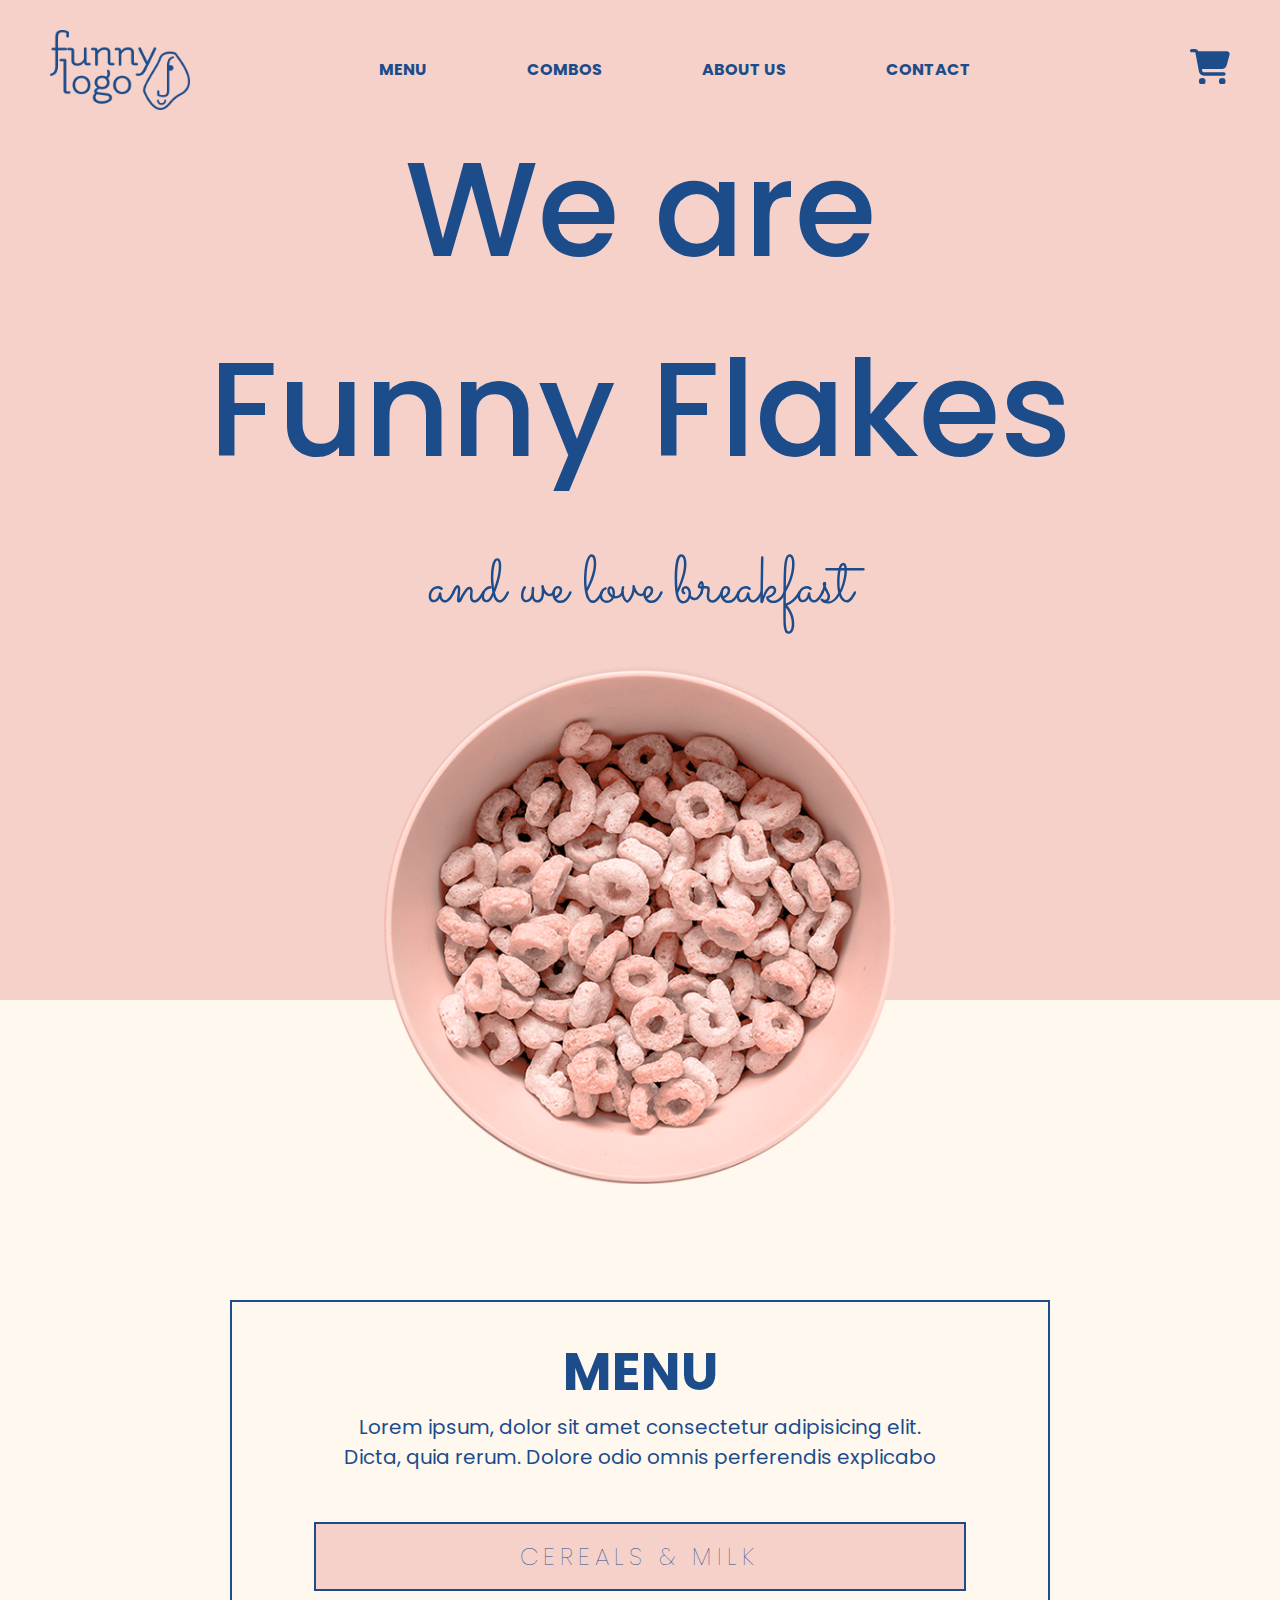
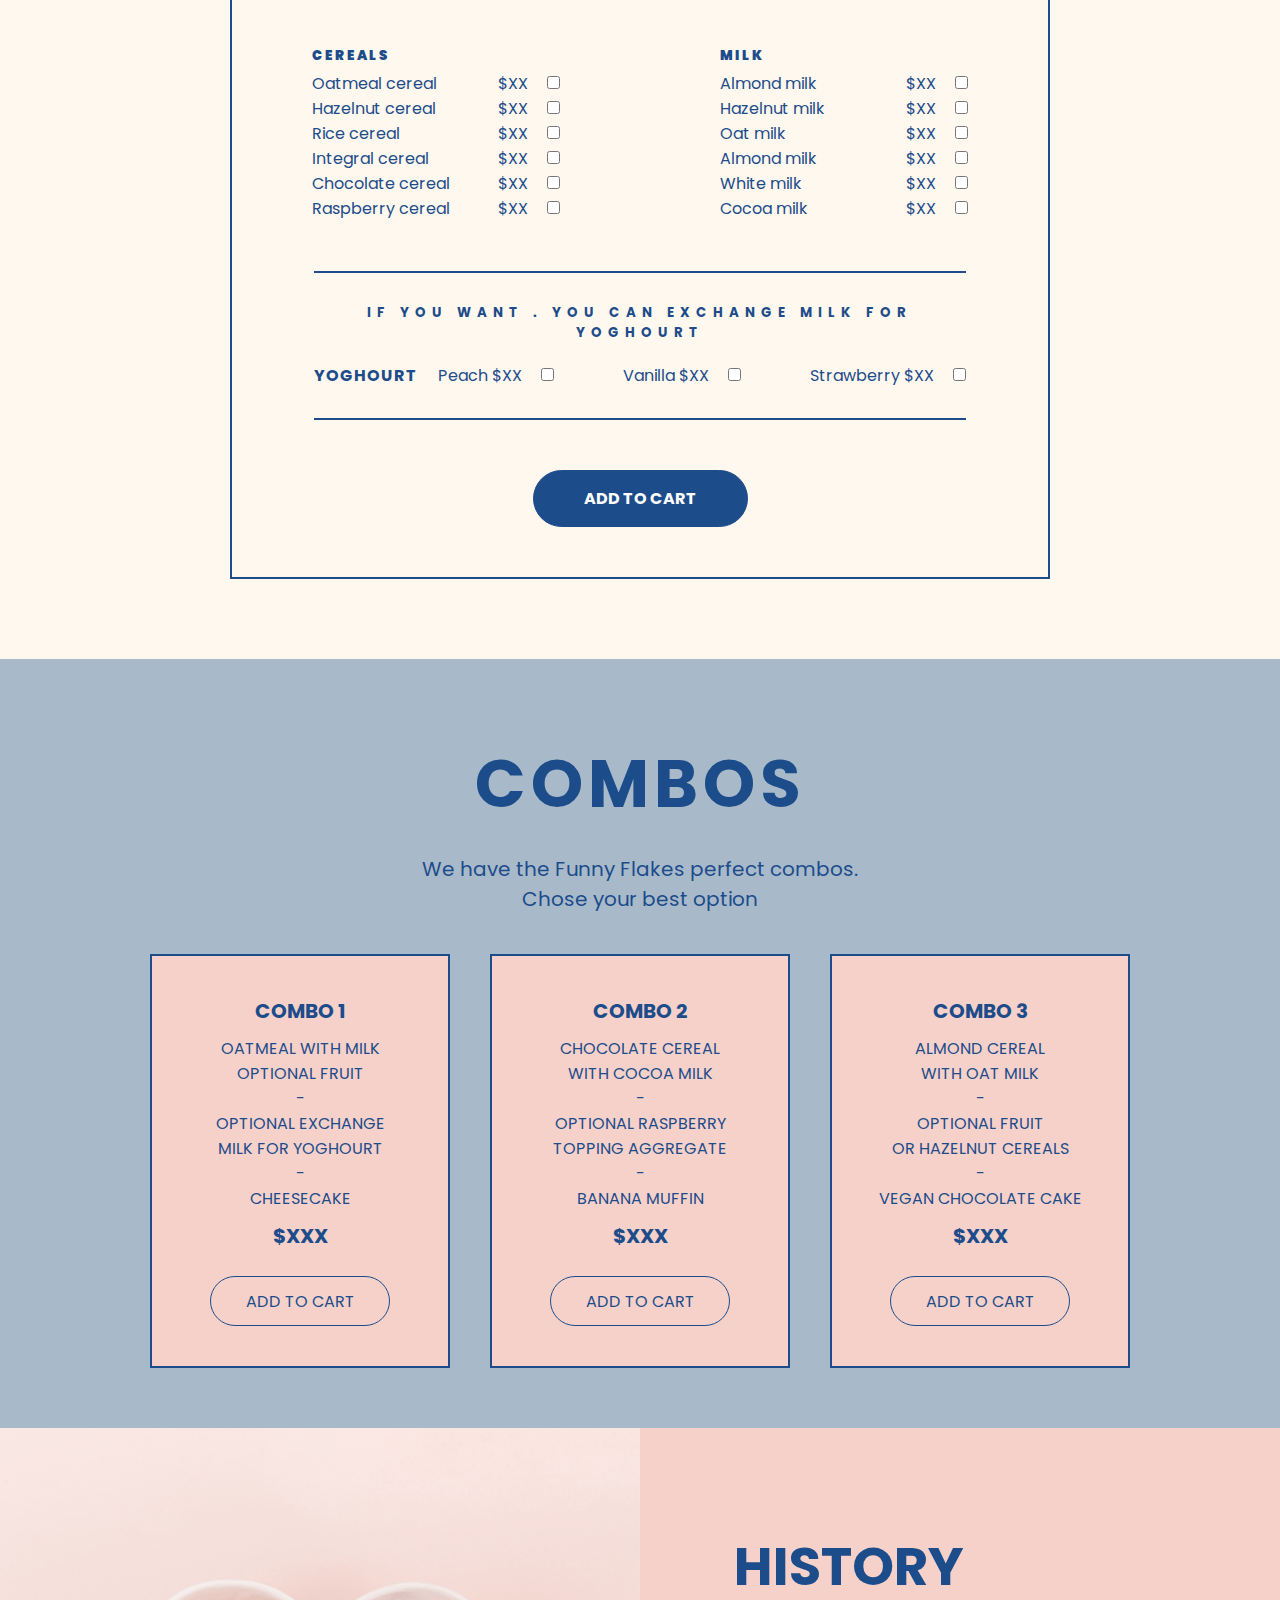
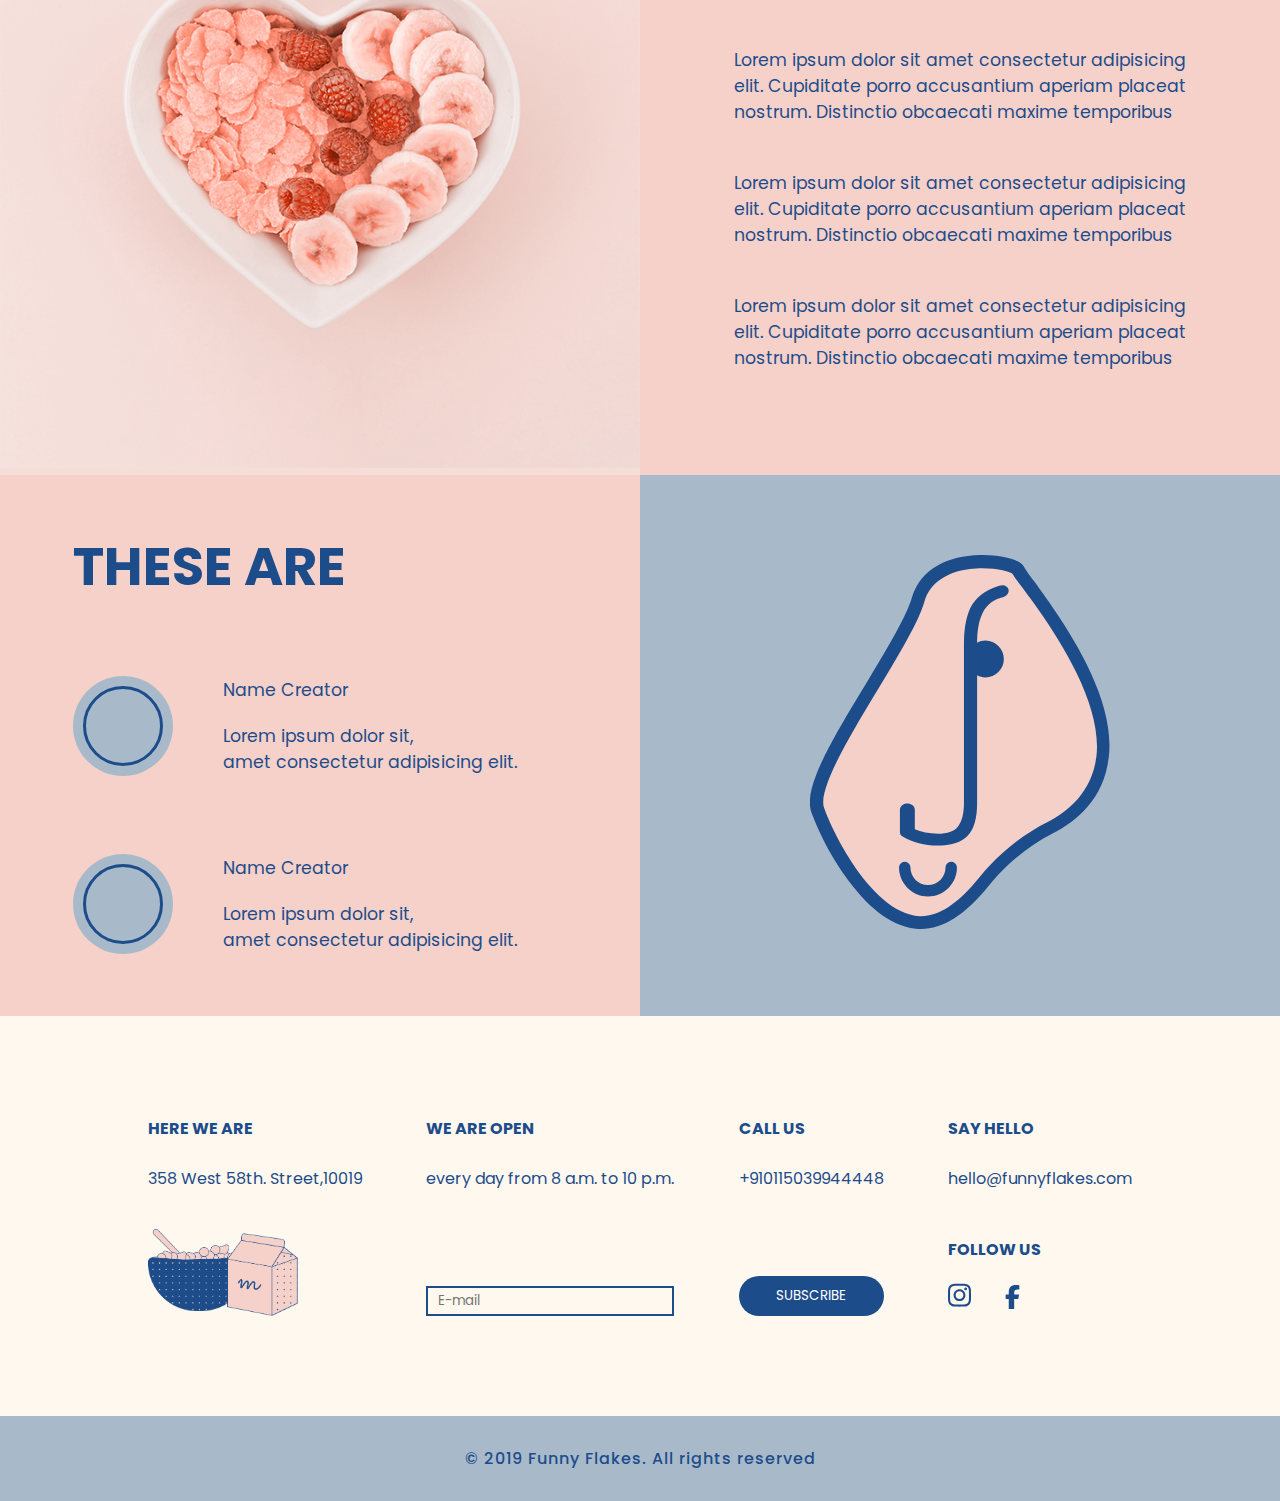
<file: index.html>
<!DOCTYPE html>
<html lang="en">
<head>
    <meta charset="UTF-8">
    <meta http-equiv="X-UA-Compatible" content="IE=edge">
    <meta name="viewport" content="width=device-width, initial-scale=1.0">
    <title>Restaurant</title>
    <link rel="stylesheet" href="style.css">
</head>
<body>
    <div class="container">
        <header>
            <div class="menubar">
                <img src="picture/Logo.png" alt="">
                <div class="menubar-list" id="sidenav">
                    <ul>
                        <a href="javascript:void(0)" class="closebtn" id="close" onclick="closeSidebar()">&times;</a>
                        <li><a href="#">MENU</a></li>
                        <li><a href="#">COMBOS</a></li>
                        <li><a href="#">ABOUT US</a></li>
                        <li><a href="#">CONTACT</a></li>
                    </ul>
                </div>
                <div class="ham-cart">
                    <a href="#" id="cart"><svg xmlns="http://www.w3.org/2000/svg" viewBox="0 0 576 512"><!--!Font Awesome Free 6.7.2 by @fontawesome - https://fontawesome.com License - https://fontawesome.com/license/free Copyright 2024 Fonticons, Inc.--><path d="M0 24C0 10.7 10.7 0 24 0L69.5 0c22 0 41.5 12.8 50.6 32l411 0c26.3 0 45.5 25 38.6 50.4l-41 152.3c-8.5 31.4-37 53.3-69.5 53.3l-288.5 0 5.4 28.5c2.2 11.3 12.1 19.5 23.6 19.5L488 336c13.3 0 24 10.7 24 24s-10.7 24-24 24l-288.3 0c-34.6 0-64.3-24.6-70.7-58.5L77.4 54.5c-.7-3.8-4-6.5-7.9-6.5L24 48C10.7 48 0 37.3 0 24zM128 464a48 48 0 1 1 96 0 48 48 0 1 1 -96 0zm336-48a48 48 0 1 1 0 96 48 48 0 1 1 0-96z"/></svg></a>
                    <a href="#" id="hamburgur" onclick="openSidebar()"><svg xmlns="http://www.w3.org/2000/svg" viewBox="0 0 448 512"><!--!Font Awesome Free 6.7.2 by @fontawesome - https://fontawesome.com License - https://fontawesome.com/license/free Copyright 2024 Fonticons, Inc.--><path d="M0 96C0 78.3 14.3 64 32 64l384 0c17.7 0 32 14.3 32 32s-14.3 32-32 32L32 128C14.3 128 0 113.7 0 96zM0 256c0-17.7 14.3-32 32-32l384 0c17.7 0 32 14.3 32 32s-14.3 32-32 32L32 288c-17.7 0-32-14.3-32-32zM448 416c0 17.7-14.3 32-32 32L32 448c-17.7 0-32-14.3-32-32s14.3-32 32-32l384 0c17.7 0 32 14.3 32 32z"/></svg></a>
                </div>
            </div>
            <div class="header-banner">
                <div class="header-text">
                    <h1>We are <br> Funny Flakes</h1>
                    <h3>and we love breakfast</h3>
                </div>
                <!-- <img src="/picture/cereal.png" alt=""> -->
                <div class="cereal-bowl">
                    <img src="picture/cereal.png" alt="">
                </div>
            </div>
        </header>
        <div class="content">
            <div class="menu-content">
                <div class="menu-container">

                    <div class="menu-header">
                        <h2>Menu</h2>
                        <p>Lorem ipsum, dolor sit amet consectetur adipisicing elit. <br> Dicta, quia rerum. Dolore odio omnis perferendis explicabo </p>
                    </div>
                    <div class="cereal-milk">
                        <div class="banner">
                            <h4>CEREALS & MILK</h4>
                        </div>
                        <div class="cereal-milk-menu">
                            <!-- <div class="cereal-milk-flex"> -->
    
                                <div class="cereal-menu">
                                    <h4>CEREALS</h4>
                                    <div class="cereal-list">
                                        <p class="text-line"><span class="menu-text">Oatmeal cereal</span><span class="price">$XX <input class="check" type="checkbox"></span></p>
                                        <p class="text-line"><span class="menu-text">Hazelnut cereal</span><span class="price">$XX <input class="check" type="checkbox"></span></p>
                                        <p class="text-line"><span class="menu-text">Rice cereal</span><span class="price">$XX <input class="check" type="checkbox"></span></p>
                                        <p class="text-line"><span class="menu-text">Integral cereal</span><span class="price">$XX <input class="check" type="checkbox"></span></p>
                                        <p class="text-line"><span class="menu-text">Chocolate cereal</span><span class="price">$XX <input class="check" type="checkbox"></span></p>
                                        <p class="text-line"><span class="menu-text">Raspberry cereal</span><span class="price">$XX <input class="check" type="checkbox"></span></p>
                                    </div>
                                </div>
                                <div class="milk-menu">
                                    <h4>MILK</h4>
                                    <div class="milk-list">
                                        <p class="text-line"><span class="menu-text">Almond milk</span><span class="price">$XX <input class="check" type="checkbox"></span></p>
                                        <p class="text-line"><span class="menu-text">Hazelnut milk</span><span class="price">$XX <input class="check" type="checkbox"></span></p>
                                        <p class="text-line"><span class="menu-text">Oat milk</span><span class="price">$XX <input class="check" type="checkbox"></span></p>
                                        <p class="text-line"><span class="menu-text">Almond milk</span><span class="price">$XX <input class="check" type="checkbox"></span></p>
                                        <p class="text-line"><span class="menu-text">White milk</span><span class="price">$XX <input class="check" type="checkbox"></span></p>
                                        <p class="text-line"><span class="menu-text">Cocoa milk</span><span class="price">$XX <input class="check" type="checkbox"></span></p>
                                    </div>
                                </div>
                            <!-- </div> -->
                        </div>
                    </div>
                    <hr>
                    <div class="yoghourt">
                        <h4>IF YOU WANT . YOU CAN EXCHANGE MILK FOR YOGHOURT</h4>
                        <div class="yoghourt-text">
                            <div class="yoghourt-list">
                                <h5>YOGHOURT</h5>
                                <div class="yoghourt-option">
                                    <p><span>Peach $XX </span><input type="checkbox"></p>
                                    <p><span>Vanilla $XX </span><input type="checkbox"></p>
                                    <p><span>Strawberry $XX </span><input type="checkbox"></p>
                                </div>
                            </div>
                        </div>
                    </div>
                    <hr>
                    <button>ADD TO CART</button>
                </div>
            </div>
            <div class="combos">
                <div class="combos-header">
                    <h2>COMBOS</h2>
                    <p>We have the Funny Flakes perfect combos. <br> Chose your best option</p>
                </div>
                <div class="all-combos">
                    <div class="combos-list">
                        <h5>COMBO 1</h5>
                        <p>OATMEAL WITH MILK <br> OPTIONAL FRUIT <br> - <br> OPTIONAL EXCHANGE <br> MILK FOR YOGHOURT <br> - <br> CHEESECAKE <br></p>
                        <h5>$XXX</h5> <br>
                        <button>ADD TO CART</button>
                    </div>
                    <div class="combos-list">
                        <h5>COMBO 2</h5>
                        <p> CHOCOLATE CEREAL <br> WITH COCOA MILK <br> - <br> OPTIONAL RASPBERRY <br> TOPPING AGGREGATE <br> - <br> BANANA MUFFIN <br></p>
                        <h5>$XXX</h5> <br>
                        <button>ADD TO CART</button>
                    </div>
                    <div class="combos-list">
                        <h5>COMBO 3</h5>
                        <p>ALMOND CEREAL <br> WITH OAT MILK <br> - <br> OPTIONAL FRUIT <br> OR HAZELNUT CEREALS <br> - <br> VEGAN CHOCOLATE CAKE <br></p>
                        <h5>$XXX</h5> <br>
                        <button>ADD TO CART</button>
                    </div>
                </div>
            </div>
            <div class="history">
                <div class="history-pic">
                    <img src="picture/granola heart.png" alt="">
                </div>
                <div class="history-text">
                    <h2>HISTORY</h2>
                    <p>Lorem ipsum dolor sit amet consectetur  adipisicing <br> elit. Cupiditate porro accusantium aperiam placeat <br> nostrum. Distinctio obcaecati maxime temporibus</p><br>
                    <p>Lorem ipsum dolor sit amet consectetur  adipisicing <br> elit. Cupiditate porro accusantium aperiam placeat <br> nostrum. Distinctio obcaecati maxime temporibus</p><br>
                    <p>Lorem ipsum dolor sit amet consectetur  adipisicing <br> elit. Cupiditate porro accusantium aperiam placeat <br> nostrum. Distinctio obcaecati maxime temporibus</p><br>
                </div>
            </div>
            <div class="these-are">
                <div class="these-grid">
                    <h2>THESE ARE</h2>
                    <div class="creator">
                        <div class="icon-wrap">
                            <div class="smile-icon"><div class="smile-border"></div></div>
                        </div>
                        <div class="creator-text">
                            <p>Name Creator</p>
                            <p>Lorem ipsum dolor sit, <br> amet consectetur adipisicing elit.</p>
                        </div>
                    </div>
                    <div class="creator">
                        <div class="icon-wrap">
                            <div class="smile-icon"><div class="smile-border"></div></div>
                        </div>
                        <div class="creator-text">
                            <p>Name Creator</p>
                            <p>Lorem ipsum dolor sit, <br> amet consectetur adipisicing elit.</p>
                        </div>
                    </div>
                </div>
                <div class="these-are-pic">
                    <div class="idk">
                        <img src="picture/IDK.svg" alt="">
                    </div>
                </div>
            </div>
        </div>
        <footer>
            <div class="footer-text">
                <div class="footer-box">
                    <p id="bold">HERE WE ARE</p><br>
                    <p>358 West 58th. Street,10019</p>
                    <img src="picture/mile cereal.png" alt="">
                </div>
                <div class="footer-box">
                    <p id="bold">WE ARE OPEN</p><br>
                    <p>every day from 8 a.m. to 10 p.m.</p>
                    <input type="email" placeholder="E-mail">
                </div>
                <div class="footer-box">
                    <p id="bold">CALL US</p><br>
                    <p>+910115039944448</p>
                    <button>SUBSCRIBE</button>
                </div>
                <div class="footer-box">
                    <p id="bold">SAY HELLO</p><br>
                    <p>hello@funnyflakes.com</p>
                    <div class="follow-text">
                        <p id="bold">FOLLOW US</p>
                        <a href="#"><svg xmlns="http://www.w3.org/2000/svg" viewBox="0 0 448 512"><!--!Font Awesome Free 6.7.2 by @fontawesome - https://fontawesome.com License - https://fontawesome.com/license/free Copyright 2024 Fonticons, Inc.--><path d="M224.1 141c-63.6 0-114.9 51.3-114.9 114.9s51.3 114.9 114.9 114.9S339 319.5 339 255.9 287.7 141 224.1 141zm0 189.6c-41.1 0-74.7-33.5-74.7-74.7s33.5-74.7 74.7-74.7 74.7 33.5 74.7 74.7-33.6 74.7-74.7 74.7zm146.4-194.3c0 14.9-12 26.8-26.8 26.8-14.9 0-26.8-12-26.8-26.8s12-26.8 26.8-26.8 26.8 12 26.8 26.8zm76.1 27.2c-1.7-35.9-9.9-67.7-36.2-93.9-26.2-26.2-58-34.4-93.9-36.2-37-2.1-147.9-2.1-184.9 0-35.8 1.7-67.6 9.9-93.9 36.1s-34.4 58-36.2 93.9c-2.1 37-2.1 147.9 0 184.9 1.7 35.9 9.9 67.7 36.2 93.9s58 34.4 93.9 36.2c37 2.1 147.9 2.1 184.9 0 35.9-1.7 67.7-9.9 93.9-36.2 26.2-26.2 34.4-58 36.2-93.9 2.1-37 2.1-147.8 0-184.8zM398.8 388c-7.8 19.6-22.9 34.7-42.6 42.6-29.5 11.7-99.5 9-132.1 9s-102.7 2.6-132.1-9c-19.6-7.8-34.7-22.9-42.6-42.6-11.7-29.5-9-99.5-9-132.1s-2.6-102.7 9-132.1c7.8-19.6 22.9-34.7 42.6-42.6 29.5-11.7 99.5-9 132.1-9s102.7-2.6 132.1 9c19.6 7.8 34.7 22.9 42.6 42.6 11.7 29.5 9 99.5 9 132.1s2.7 102.7-9 132.1z"/></svg></a>
                        <a href="#"><svg id="small" xmlns="http://www.w3.org/2000/svg" viewBox="0 0 320 512"><!--!Font Awesome Free 6.7.2 by @fontawesome - https://fontawesome.com License - https://fontawesome.com/license/free Copyright 2024 Fonticons, Inc.--><path d="M80 299.3V512H196V299.3h86.5l18-97.8H196V166.9c0-51.7 20.3-71.5 72.7-71.5c16.3 0 29.4 .4 37 1.2V7.9C291.4 4 256.4 0 236.2 0C129.3 0 80 50.5 80 159.4v42.1H14v97.8H80z"/></svg></a>
                    </div>
                </div>
            </div>
            <div class="copyright">
                <p>© 2019 Funny Flakes. All rights reserved</p>
            </div>
        </footer>
    </div>
    <script>
        function openSidebar() {
            document.getElementById("sidenav").style.width = "50%";
        }
        function closeSidebar() {
            document.getElementById("sidenav").style.width = "0";
        }
    </script>
</body>
</html>
</file>
<file: style.css>
@import url('https://fonts.googleapis.com/css2?family=Poppins&display=swap');
@import url('https://fonts.googleapis.com/css2?family=Poppins&family=Sacramento&display=swap');

* {
   margin: 0;
   padding: 0;
   box-sizing: border-box;
   /* text-align: center; */
   font-family: 'Poppins', sans-serif;
}

.container {
   width: 100%;
}

#hamburgur, .closebtn {
   display: none;
}

li {
   list-style: none;
}

header {
   background: #f5d1c9;
   padding-top: 30px;
   height: 1000px;

}
.menubar {
   display: flex;
   justify-content: space-between;
   align-items: center;
}

.menubar img {
   width: 140px;
   margin: 0 20px 0 50px;
}

.menubar-list ul{
   display: flex;
   justify-content: space-between;
}
.menubar-list li{
   list-style: none;
   padding: 0 50px;
   white-space: nowrap;
}
.menubar-list a{
   text-decoration: none;
   color: #1d4c8b;
   font-weight: bold;
   font-size: 12pt;
}

.menubar svg {
   width: 40px;
   margin: 0 50px;
   fill: #1d4c8b;
}
.ham-cart {
   display: flex;
}

.header-banner {
   width: 100%;
   text-align: center;
}

.header-banner h1 {
   color: #1d4c8b;
   font-size: 100pt;
   font-weight: 500;
}
.header-banner h3 {
   padding: 30px;
   color: #1d4c8b;
   font-family: 'Sacramento', cursive;
   font-size: 50pt;
   font-weight: lighter;
}
.cereal-bowl {
   display: flex;
   justify-content: center;
}
.cereal-bowl img {
   width: 40%;
}

.content {
   text-align: center;
}

.menu-content {
   background: #fff8ee;
   padding: 300px 0 80px 0;
}

.menu-container {
   background: #fff8ee;
   border: 2px solid #1d4c8b;
   margin: 0 auto;
   width: fit-content;
}
.menu-header h2 {
   color: #1d4c8b;
   font-size: 40pt;
   text-transform: uppercase;
   margin-top: 30px;
}
.menu-header p {
   color: #1d4c8b;
   font-size: 15pt;
}
.banner {
   background: #f5d1c9;
   border: 2px solid #1d4c8b;
   width: 80%;
   margin: 50px auto;
}
.banner h4{
   font-size: 18pt;
   color: #1d4c8b;
   letter-spacing: 5px;
   font-weight: lighter;
   padding: 15px 0;
}
.cereal-milk-menu {
   display: grid;
   grid-template-columns: 1fr 1fr;
   margin-bottom: 50px;
}
.cereal-menu h4, .milk-menu h4 {
   text-align: left;
   color: #1d4c8b;
   font-size: 10pt;
   font-weight: 900;
   letter-spacing: 2px;
   padding: 5px 0;
}
.cereal-menu, .milk-menu {
   padding: 0 80px;
   
}
.menu-text {
   text-align: left;
}
.text-line{
   display: grid;
   grid-template-columns: 3fr 1fr ;
   color: #1d4c8b;
}
.menu-content hr {
   width: 80%;
   border: 1px solid #1d4c8b;
   margin: auto;
}
.price{
   text-align: right;
}
.check {
   margin-left: 15px;
   background: none;
   
}
.yoghourt {
   margin: 30px auto;
   width: 80%;
}
.yoghourt-option {
   display: flex;
   justify-content: space-between;
   margin-left: 20px;
   flex: 1;
}
.yoghourt-list {
   display: flex;
   justify-content: space-between;
   align-items: center;
   color: #1d4c8b;
   margin: 20px 0;
}
.yoghourt-list span {
   padding-right: 15px;
}
.yoghourt-list h5 {
   font-weight: bold;
   letter-spacing: 1px;
   font-size: 12pt;
}
.yoghourt h4 {
   font-size: 10pt;
   color: #1d4c8b;
   letter-spacing: 6px;
   font-weight: bold;
}
.menu-container button {
   color: #fff;
   padding: 15px 50px;
   font-size: 12pt;
   font-weight: bold;
   border: 1px solid #1d4c8b;
   border-radius: 40px;
   margin: 50px 0;
   cursor: pointer;
   background: #1d4c8b;
}


.combos {
   background: #a8baca;
   padding: 15px 0 60px 0;
}
.combos-header {
   margin: 40px;
}
.combos-header h2{
   color: #1d4c8b;
   font-size: 50pt;
   padding: 20px;
   text-transform: uppercase;
   margin-top: 20px;
   letter-spacing: 5px;
}
.combos-header p {
   color: #1d4c8b;
   font-size: 15pt;
}
.all-combos {
   display: grid;
   grid-template-columns: auto auto auto;
   justify-content: center;
   gap: 40px
}
.all-combos h5 {
   font-size: 15pt;
   color: #1d4c8b;
   font-weight: bold;
}
.all-combos p {
   font-size: 12pt;
   color: #1d4c8b;
   padding: 10px 0;
}
.all-combos button {
   width: 180px;
   height: 50px;
   background: #f5d1c9;
   color: #1d4c8b;
   border: 1px solid #1d4c8b;
   outline: none;
   font-size: 12pt;
   border-radius: 50px;
   cursor: pointer;
   transition: background 0.7s;
}
.all-combos button:hover {
   background: #fff;
   
}

.combos-list{
   background: #f5d1c9;
   border: 2px solid #1d4c8b;
   padding: 40px 0;
   width: 300px;
}

.history {
   display: grid;
   grid-template-columns: 50% 50%;
   background: #f5d1c9;
   align-items: center;
}
.history-pic {
   width: 100%;
   grid-column: 1;
   background: #f5ddd8;
}  
.history-pic img {
   width: 100%
}
.history-text {
   background: #f5d1c9;
   margin: auto;
   padding: 20px;
}

.history-text h2 {
   font-size: 40pt;
   color: #1d4c8b;
   font-weight: bold;
   text-align: left;
   padding: 30px 0;
}
.history-text p {
   font-size: 13pt;
   color: #1d4c8b;
   margin: 0;
   padding: 10px 0;
   text-align: left;
}

.these-are {
   display: grid;
   grid-template-columns: 50% 50%;
   background: #f5d1c9;
}

.these-are h2 {
   font-size: 40pt;
   color: #1d4c8b;
   font-weight: bold;
   padding: 30px 0;
   text-align: left;
}
.these-grid {
   width: fit-content;
   margin: auto;
   padding: 0 20px;
}
.creator i {
   font-size: 80pt;
   color: #1d4c8b;
}
.creator p {
   font-size: 13pt;
   color: #1d4c8b;
   margin: 0;
   padding: 10px 0;
   display: flex;
   flex-direction: row;
   text-align: left;
}
.creator {
   display: flex;
   flex-direction: row;
   padding: 30px 0;
   justify-content: center;
   align-items: center;
}
.creator-text {
   padding: 0 50px;
}

.these-are-pic {  
   background: #a8baca;
   width: 100%;
   height: 100%;
   margin: auto;
   padding: 80px 0;
   align-items: center;
   display: grid;
}
.these-are-pic img {
   width: 300px;
}
.smile-icon {
   width: 100px;
   height: 100px;
   background: #a8baca;
   border-radius: 50px;
   position: relative;
}
.smile-border {
   width: 80px;
   height: 80px;
   border: 3px solid #1d4c8b;
   border-radius: 40px;
   position: absolute;
   top: 50%;
   left: 50%;
   -ms-transform: translate(-50%, -50%);
   transform: translate(-50%, -50%);
}

footer {
   background-color: #fff8ee;
}

.footer-text {
   width: 80%;
   padding: 100px 0;
   margin: 0 auto;
   color:#1d4c8b;
   /* display: grid;
   grid-template-columns: 1fr 1fr 1fr 1fr;
   gap: 50px; */
   display: flex;
   justify-content: space-between;
}

.footer-box {
   position: relative;
   height: 200px;
   margin: 0 20px;
}

.footer-box input{
   width: 100%;
   height: 30px;
   border: 2px solid #1d4c8b;
   background: none;
   position: absolute;
   bottom: 0;
}
.footer-box input::placeholder {
   padding: 0 10px;
}
.footer-box button {
   width: 100%;
   padding: 10px 0;
   background: #1d4c8b;
   color: #fff;
   border: none;
   border-radius: 40px;
   position: absolute;
   bottom: 0;
   cursor: pointer;
}
.footer-text img {
   width: 70%;
   position: absolute;
   bottom: 0;
}
.follow-text {
   position: absolute;
   bottom: 0;
}
.follow-text p {
   padding: 20px 0;
}
.follow-text svg {
   width: 23px;
   fill: #1d4c8b;
   margin-right: 30px;
   cursor: pointer;
}
#small {
   width: 15px;
}
#bold {
   font-weight: bold;
}
.copyright {
   background: #a8baca;
   padding: 30px 0;
   color: #1d4c8b;
   font-weight: 500;
   text-align: center;
   letter-spacing: 1px;
}

@media only screen and (max-width: 1000px) {
   .combos-list{
      width: 250px;
   }
   .menubar-list li{
      padding: 0 30px;
   }
   .header-banner h1 {
      font-size: 70pt;
   }
   .all-combos {
      gap: 20px
   }
   .menu-content {
      padding-top: 200px;
   }
   .history-text p{
      font-size: 10pt;
   }
   .creator p {
      font-size: 10pt;
   }
   .these-are-pic img {
      width: 200px;
   }
}
@media only screen and (max-width: 900px) {
   .menubar-list li{
      padding: 0 20px;
   }
   .all-combos {
      gap: 20px
   }
   .combos-list {
      width: 220px;
   }
   .footer-text {
      display: grid;
      grid-template-columns: 1fr 1fr;
      grid-template-rows: 1fr 1fr;
      gap: 30px;
   }
   .footer-box button, .footer-box input, .footer-box img, .follow-text {
      bottom: auto;
      margin: 20px 0;
   }
   .footer-box img {
      width: 50%;
   }
   .text-line{
      display: grid;
      grid-template-columns: 2fr 1fr ;
      color: #1d4c8b;
   }
   .cereal-menu, .milk-menu {
      padding: 0 40px;
   }
}
@media only screen and (max-width: 800px) {
   #hamburgur {
      display: block;
   }
   .menubar svg {
      width: 30px;
      margin: 0 20px;
   }
   .menubar {
      position: relative;
   }
   .menubar ul {
      display: block;
      padding-top: 100px;
   }
   .menubar-list {
      position: fixed;
      background: #1d4c8b;
      width: 0;
      height: 100%;
      right: 0;
      top: 00px;
      z-index: 50;
      overflow: hidden;
      transition: 0.5s;
   }
   .menubar-list a {
      line-height: 50px;
      color: #fff;
      font-size: 20px;
   }
   .closebtn {
      display: block;
      position: absolute;
      right: 10px;
      top: 40px;
   }
   #close {
      font-size: 60px;
   }
   .menubar img {
      width: 100px;
      margin: 0 20px 0 50px;
   }
   .header-banner h1 {
      font-size: 40pt;
   }
   .combos h2, .these-are h2, .history h2, .menu-header h2 {
      font-size: 30pt;
   }
   .cereal-menu, .milk-menu {
      padding: 0 30px;
   }
   .yoghourt-list {
      display: block;
   }
   .yoghourt-option {
      display: flex;
   }
}
@media only screen and (max-width: 700px) {
   .all-combos {
      display: block;
   }
   .combos-list {
      width: 300px;
      margin: 20px auto;
   }
   .cereal-bowl img {
      width: 80%;
   }
   .history, .these-are {
      display: block;
   }
   .history-text {
      display: flex;
      flex-direction: column;
      align-items: center;
   }
   .these-are  h2 {
      text-align: center;
   }
   
   .footer-text {
      display: block;
      padding-bottom: 0;
   }
   .footer-box {
      display: flex;
      flex-direction: column;
      align-items: center;
      justify-content: center;
      margin-bottom: 50px;
      margin-top: -60px;
   }
   .footer-box button, .footer-box input, .footer-box img, .follow-text {
      position: static;
   }
   
}

@media only screen and (min-width: 1550px) {
   .menu-content {
      background: #fff8ee;
      padding: 500px 0 80px 0;
   }
}
</file>
